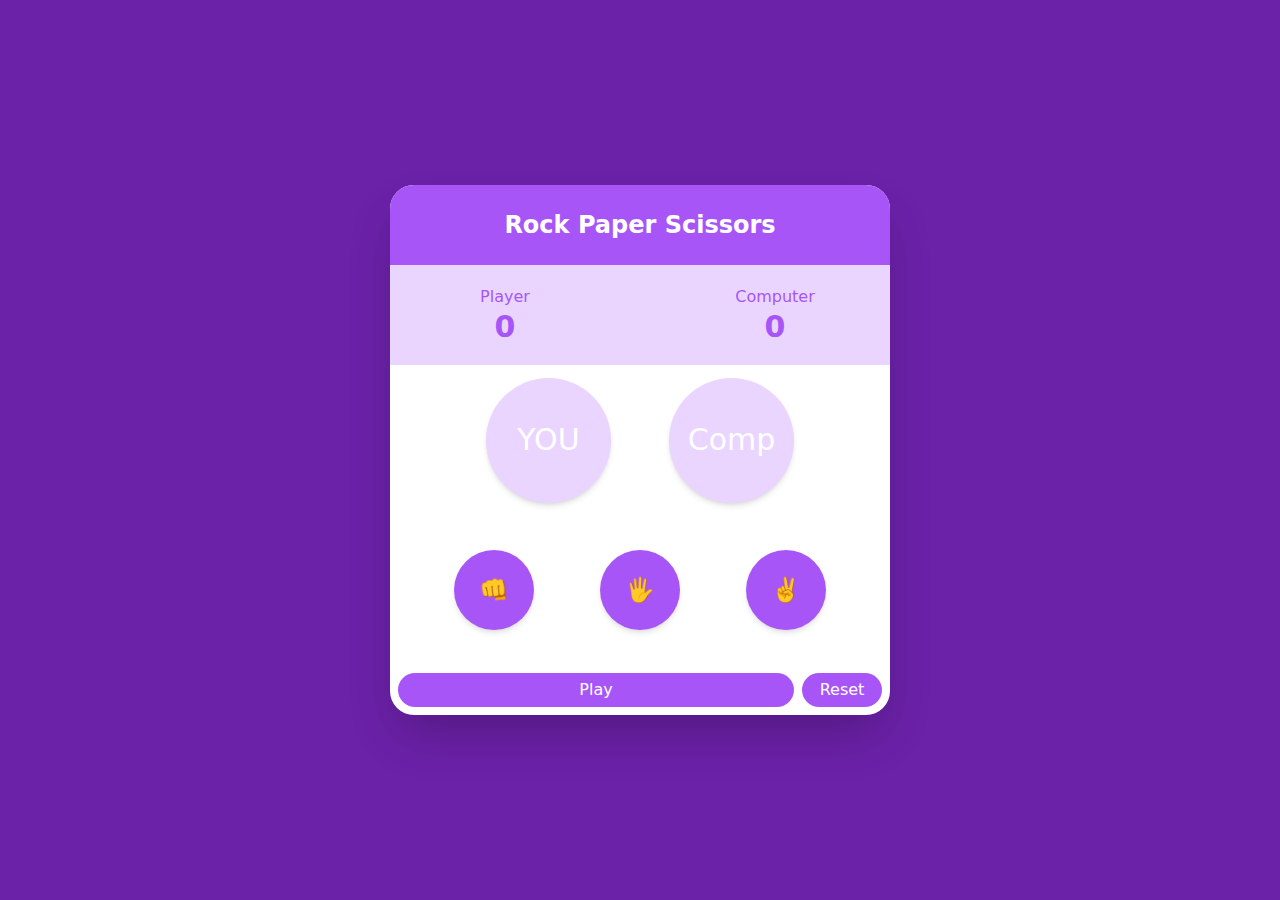
<file: index.html>
<!DOCTYPE html>
<html lang="en">
<head>
     <meta charset="UTF-8">
     <meta name="viewport" content="width=device-width, initial-scale=1.0">
     <title>RockPaperScissor</title>
     <link rel="stylesheet" href="./output.css">
</head>
<body class="bg-purple-800 h-dvh text-white flex justify-center items-center p-4">
     <div class="content bg-white w-full max-w-[500px] h-[530px] rounded-3xl overflow-hidden shadow-2xl">
          <div class="header flex justify-center items-center bg-purple-500 h-[80px] ">
               <h1 class="text-xl md:text-2xl font-bold px-2 text-center">Rock Paper Scissors</h1>
          </div>
          <div class="scores bg-purple-200 h-[100px] flex justify-between items-center px-6 md:px-20 text-purple-500">
               <div class="flex flex-col justify-center items-center w-[70px]">
                    <p>Player</p>
                    <p class="js-player-score text-2xl md:text-3xl font-bold">p</p>
               </div>
               <div class="flex flex-col justify-center items-center w-[70px]">
                    <p>Computer</p>
                    <p class="js-computer-score text-2xl md:text-3xl font-bold">c</p>
               </div>
          </div>
          <div class="game-div h-[300px] bg-white">
               <div class="game-display flex justify-between w-full text-center h-[150px] items-center px-4 md:px-24">
                    <div class="player-div-1 bg-purple-200 w-[100px] h-[100px] md:w-[125px] md:h-[125px] rounded-full flex justify-center items-center text-2xl md:text-3xl shadow-md">YOU</div>
                    <div class="text-black tie-indicator hidden">=</div>
                    <div class="computer-div-1 bg-purple-200 w-[100px] h-[100px] md:w-[125px] md:h-[125px] rounded-full flex justify-center items-center text-2xl md:text-3xl shadow-md">Comp</div>
               </div>
               <div class="game-choice flex justify-between w-full items-center h-[150px] px-4 md:px-16">
                    <button onclick="setUserChoice('rock')" class="bg-purple-500 h-[60px] w-[60px] md:h-[80px] md:w-[80px] rounded-full focus:outline outline-black text-xl md:text-2xl shadow-md hover:bg-purple-600">👊</button>
                    <button onclick="setUserChoice('paper')" class="bg-purple-500 h-[60px] w-[60px] md:h-[80px] md:w-[80px] rounded-full focus:outline outline-black text-xl md:text-2xl shadow-md hover:bg-purple-600">🖐️</button>
                    <button onclick="setUserChoice('scissors')" class="bg-purple-500 h-[60px] w-[60px] md:h-[80px] md:w-[80px] rounded-full focus:outline outline-black text-xl md:text-2xl shadow-md hover:bg-purple-600">✌️</button>
               </div>
          </div>
          <div class="play-button-div h-[50px] flex p-2 gap-2">
               <button onclick="GenerateCompChoice()" class="bg-purple-500 h-full flex-1 rounded-3xl hover:bg-purple-600">Play</button>
               <button onclick="resetScore()" class="bg-purple-500 h-full w-[60px] md:w-[80px] rounded-3xl hover:bg-purple-600">Reset</button>
          </div>
     </div>
     <script>
          let userchoice = null;
          let score = JSON.parse(localStorage.getItem('score')) || {
               player:0,
               computer:0,
               tie:0
          }
          displayScore();
          function setUserChoice(choice){
               userchoice = choice;
          }
          function GenerateCompChoice(){
               if(userchoice === null){
                    alert('Select any option first!');
                    return;
               }
               document.querySelector('.tie-indicator').style.display = 'none';
               let a = ['rock','paper','scissors'];
               let iconmap = {
                    rock:'👊',
                    paper:'🖐️',
                    scissors:'✌️'
               }
               let randindex = Math.floor(Math.random() * a.length);
               let computerchoice = a[randindex];
               let player_choice = document.querySelector('.player-div-1');
               let computer_choice = document.querySelector('.computer-div-1');
               player_choice.innerText = iconmap[userchoice];
               computer_choice.innerText = iconmap[computerchoice];
               if(userchoice === computerchoice){
                    score.tie += 1;
                    document.querySelector('.tie-indicator').style.display = 'block';
                    displayScore();
                    return;
               }
               if(computerchoice === 'rock'){
                    if(userchoice === 'paper'){
                         score.player +=1;
                         displayScore();
                    }
                    else{
                         score.computer+=1;
                         displayScore();
                    }
               }
               else if(computerchoice === 'paper'){
                    if(userchoice === 'rock'){
                         score.computer+=1;
                         displayScore();
                    }
                    else{
                         score.player +=1;
                         displayScore();
                    }
               }
               else{ 
                    if(userchoice === 'rock'){
                         score.player +=1;
                         displayScore();
                    }
                    else{
                         score.computer+=1;
                         displayScore();
                    }
               }
               localStorage.setItem('score',JSON.stringify(score));
               userchoice = null;
          }
          function resetScore(){
               localStorage.removeItem('score');
               score.player = 0;
               score.tie = 0;
               score.computer = 0;
               localStorage.setItem('score',JSON.stringify(score));
               displayScore();
          }
          function displayScore(){
               document.querySelector('.js-player-score').innerText = ` ${score.player}`;
               document.querySelector('.js-computer-score').innerText = `${score.computer}`;
          }
     </script>
</body>
</html>
</file>
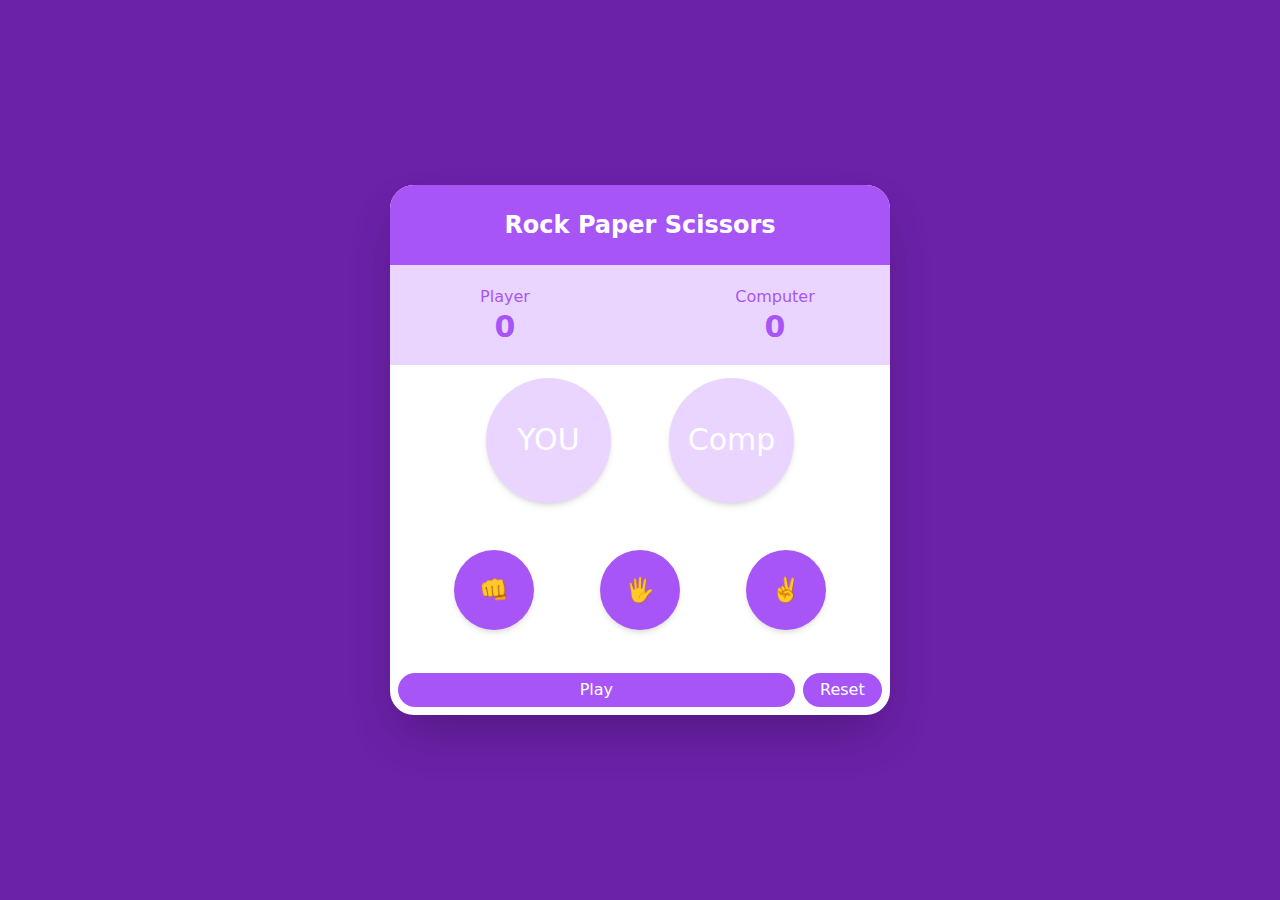
<file: rock-paper-scissor.html>
<!DOCTYPE html>
<html lang="en">
<head>
     <meta charset="UTF-8">
     <meta name="viewport" content="width=device-width, initial-scale=1.0">
     <title>RockPaperScissor</title>
     <link rel="stylesheet" href="./output.css">
</head>
<body class="bg-purple-800 h-dvh text-white flex justify-center items-center">
     <div class="content bg-white w-[500px] h-[530px] rounded-3xl overflow-hidden shadow-2xl">
          <div class="header flex justify-center items-center bg-purple-500 h-[80px] ">
               <h1 class="text-2xl font-bold">Rock Paper Scissors</h1>
          </div>
          <div class="scores bg-purple-200 h-[100px] flex justify-between items-center px-20 text-purple-500">
               <div class=" flex flex-col justify-center items-center w-[70px]">
                    <p>Player</p>
                    <p class="js-player-score text-3xl font-bold">p</p>
               </div>
               <div class=" flex flex-col justify-center items-center w-[70px]">
                    <p>Computer</p>
                    <p class="js-computer-score text-3xl font-bold">c</p>
               </div>
          </div>
          <div class="game-div h-[300px] bg-white">
               <div class="game-display flex justify-between w-full text-center h-[150px]  items-center px-24 ">
                    <div class="player-div-1 bg-purple-200 w-[125px] h-[125px] rounded-full flex justify-center items-center text-3xl shadow-md">YOU</div>
                    <div class="text-black tie-indicator hidden">=</div>
                    <div class="computer-div-1  bg-purple-200 w-[125px] h-[125px] rounded-full flex justify-center items-center text-3xl shadow-md">Comp</div>
               </div>
               <div class="game-choice flex justify-between w-full items-center h-[150px] px-16">
                    <button onclick="setUserChoice('rock')" class="bg-purple-500 h-[80px] w-[80px] rounded-full focus:outline outline-black text-2xl shadow-md hover:bg-purple-600">👊</button>
                    <button onclick="setUserChoice('paper')" class="bg-purple-500 h-[80px] w-[80px] rounded-full focus:outline outline-black text-2xl shadow-md hover:bg-purple-600">🖐️</button>
                    <button onclick="setUserChoice('scissors')" class="bg-purple-500 h-[80px] w-[80px] rounded-full focus:outline outline-black text-2xl shadow-md hover:bg-purple-600">✌️</button>
               </div>
          </div>
          <div class="play-button-div  h-[50px] flex p-2 ">
               <button onclick="GenerateCompChoice()" class="bg-purple-500 h-full w-[400px] rounded-3xl mr-2 hover:bg-purple-600">Play</button>
               <button onclick="resetScore()" class="bg-purple-500 h-full w-[80px] rounded-3xl hover:bg-purple-600">Reset</button>
          </div>
     </div>
     
          
          
     <script>
          let userchoice = null;
          let score = JSON.parse(localStorage.getItem('score')) || {
               player:0,
               computer:0,
               tie:0
          }
          displayScore();
          function setUserChoice(choice){
               userchoice = choice;
          }
          function GenerateCompChoice(){

               if(userchoice === null){
                    alert('Select any option first!');
                    return;
               }
               document.querySelector('.tie-indicator').style.display = 'none';
               let a = ['rock','paper','scissors'];
               let iconmap = {
                    rock:'👊',
                    paper:'🖐️',
                    scissors:'✌️'
               }
               let randindex = Math.floor(Math.random() * a.length);
               let computerchoice = a[randindex];
               let player_choice = document.querySelector('.player-div-1');
               let computer_choice = document.querySelector('.computer-div-1');
               player_choice.innerText = iconmap[userchoice];
               computer_choice.innerText = iconmap[computerchoice];
               if(userchoice === computerchoice){
                    score.tie += 1;
                    document.querySelector('.tie-indicator').style.display = 'block';
                    displayScore();
                    return;
               }
               if(computerchoice === 'rock'){
                    if(userchoice === 'paper'){
                         score.player +=1;
                         displayScore();
                    }
                    else{
                         score.computer+=1;
                         displayScore();
                    }
               }
               else if(computerchoice === 'paper'){
                    if(userchoice === 'rock'){
                         score.computer+=1;
                         displayScore();
                    }
                    else{
                         score.player +=1;
                         displayScore();
                    }
               }
               else{ 
                    if(userchoice === 'rock'){
                         score.player +=1;
                         displayScore();
                    }
                    else{
                         score.computer+=1;
                         displayScore();
                    }
               }
               localStorage.setItem('score',JSON.stringify(score));
               userchoice = null;
          }
          function resetScore(){
               localStorage.removeItem('score');
               score.player = 0;
               score.tie = 0;
               score.computer = 0;
               localStorage.setItem('score',JSON.stringify(score));
               displayScore();
          }
          function displayScore(){
               document.querySelector('.js-player-score').innerText = ` ${score.player}`;
               document.querySelector('.js-computer-score').innerText = `${score.computer}`;
          }
     </script>
</body>
</html>
</file>
<file: output.css>
*, ::before, ::after {
  --tw-border-spacing-x: 0;
  --tw-border-spacing-y: 0;
  --tw-translate-x: 0;
  --tw-translate-y: 0;
  --tw-rotate: 0;
  --tw-skew-x: 0;
  --tw-skew-y: 0;
  --tw-scale-x: 1;
  --tw-scale-y: 1;
  --tw-pan-x:  ;
  --tw-pan-y:  ;
  --tw-pinch-zoom:  ;
  --tw-scroll-snap-strictness: proximity;
  --tw-gradient-from-position:  ;
  --tw-gradient-via-position:  ;
  --tw-gradient-to-position:  ;
  --tw-ordinal:  ;
  --tw-slashed-zero:  ;
  --tw-numeric-figure:  ;
  --tw-numeric-spacing:  ;
  --tw-numeric-fraction:  ;
  --tw-ring-inset:  ;
  --tw-ring-offset-width: 0px;
  --tw-ring-offset-color: #fff;
  --tw-ring-color: rgb(59 130 246 / 0.5);
  --tw-ring-offset-shadow: 0 0 #0000;
  --tw-ring-shadow: 0 0 #0000;
  --tw-shadow: 0 0 #0000;
  --tw-shadow-colored: 0 0 #0000;
  --tw-blur:  ;
  --tw-brightness:  ;
  --tw-contrast:  ;
  --tw-grayscale:  ;
  --tw-hue-rotate:  ;
  --tw-invert:  ;
  --tw-saturate:  ;
  --tw-sepia:  ;
  --tw-drop-shadow:  ;
  --tw-backdrop-blur:  ;
  --tw-backdrop-brightness:  ;
  --tw-backdrop-contrast:  ;
  --tw-backdrop-grayscale:  ;
  --tw-backdrop-hue-rotate:  ;
  --tw-backdrop-invert:  ;
  --tw-backdrop-opacity:  ;
  --tw-backdrop-saturate:  ;
  --tw-backdrop-sepia:  ;
  --tw-contain-size:  ;
  --tw-contain-layout:  ;
  --tw-contain-paint:  ;
  --tw-contain-style:  ;
}

::backdrop {
  --tw-border-spacing-x: 0;
  --tw-border-spacing-y: 0;
  --tw-translate-x: 0;
  --tw-translate-y: 0;
  --tw-rotate: 0;
  --tw-skew-x: 0;
  --tw-skew-y: 0;
  --tw-scale-x: 1;
  --tw-scale-y: 1;
  --tw-pan-x:  ;
  --tw-pan-y:  ;
  --tw-pinch-zoom:  ;
  --tw-scroll-snap-strictness: proximity;
  --tw-gradient-from-position:  ;
  --tw-gradient-via-position:  ;
  --tw-gradient-to-position:  ;
  --tw-ordinal:  ;
  --tw-slashed-zero:  ;
  --tw-numeric-figure:  ;
  --tw-numeric-spacing:  ;
  --tw-numeric-fraction:  ;
  --tw-ring-inset:  ;
  --tw-ring-offset-width: 0px;
  --tw-ring-offset-color: #fff;
  --tw-ring-color: rgb(59 130 246 / 0.5);
  --tw-ring-offset-shadow: 0 0 #0000;
  --tw-ring-shadow: 0 0 #0000;
  --tw-shadow: 0 0 #0000;
  --tw-shadow-colored: 0 0 #0000;
  --tw-blur:  ;
  --tw-brightness:  ;
  --tw-contrast:  ;
  --tw-grayscale:  ;
  --tw-hue-rotate:  ;
  --tw-invert:  ;
  --tw-saturate:  ;
  --tw-sepia:  ;
  --tw-drop-shadow:  ;
  --tw-backdrop-blur:  ;
  --tw-backdrop-brightness:  ;
  --tw-backdrop-contrast:  ;
  --tw-backdrop-grayscale:  ;
  --tw-backdrop-hue-rotate:  ;
  --tw-backdrop-invert:  ;
  --tw-backdrop-opacity:  ;
  --tw-backdrop-saturate:  ;
  --tw-backdrop-sepia:  ;
  --tw-contain-size:  ;
  --tw-contain-layout:  ;
  --tw-contain-paint:  ;
  --tw-contain-style:  ;
}

/*
! tailwindcss v3.4.17 | MIT License | https://tailwindcss.com
*/

/*
1. Prevent padding and border from affecting element width. (https://github.com/mozdevs/cssremedy/issues/4)
2. Allow adding a border to an element by just adding a border-width. (https://github.com/tailwindcss/tailwindcss/pull/116)
*/

*,
::before,
::after {
  box-sizing: border-box;
  /* 1 */
  border-width: 0;
  /* 2 */
  border-style: solid;
  /* 2 */
  border-color: #e5e7eb;
  /* 2 */
}

::before,
::after {
  --tw-content: '';
}

/*
1. Use a consistent sensible line-height in all browsers.
2. Prevent adjustments of font size after orientation changes in iOS.
3. Use a more readable tab size.
4. Use the user's configured `sans` font-family by default.
5. Use the user's configured `sans` font-feature-settings by default.
6. Use the user's configured `sans` font-variation-settings by default.
7. Disable tap highlights on iOS
*/

html,
:host {
  line-height: 1.5;
  /* 1 */
  -webkit-text-size-adjust: 100%;
  /* 2 */
  -moz-tab-size: 4;
  /* 3 */
  -o-tab-size: 4;
     tab-size: 4;
  /* 3 */
  font-family: ui-sans-serif, system-ui, sans-serif, "Apple Color Emoji", "Segoe UI Emoji", "Segoe UI Symbol", "Noto Color Emoji";
  /* 4 */
  font-feature-settings: normal;
  /* 5 */
  font-variation-settings: normal;
  /* 6 */
  -webkit-tap-highlight-color: transparent;
  /* 7 */
}

/*
1. Remove the margin in all browsers.
2. Inherit line-height from `html` so users can set them as a class directly on the `html` element.
*/

body {
  margin: 0;
  /* 1 */
  line-height: inherit;
  /* 2 */
}

/*
1. Add the correct height in Firefox.
2. Correct the inheritance of border color in Firefox. (https://bugzilla.mozilla.org/show_bug.cgi?id=190655)
3. Ensure horizontal rules are visible by default.
*/

hr {
  height: 0;
  /* 1 */
  color: inherit;
  /* 2 */
  border-top-width: 1px;
  /* 3 */
}

/*
Add the correct text decoration in Chrome, Edge, and Safari.
*/

abbr:where([title]) {
  -webkit-text-decoration: underline dotted;
          text-decoration: underline dotted;
}

/*
Remove the default font size and weight for headings.
*/

h1,
h2,
h3,
h4,
h5,
h6 {
  font-size: inherit;
  font-weight: inherit;
}

/*
Reset links to optimize for opt-in styling instead of opt-out.
*/

a {
  color: inherit;
  text-decoration: inherit;
}

/*
Add the correct font weight in Edge and Safari.
*/

b,
strong {
  font-weight: bolder;
}

/*
1. Use the user's configured `mono` font-family by default.
2. Use the user's configured `mono` font-feature-settings by default.
3. Use the user's configured `mono` font-variation-settings by default.
4. Correct the odd `em` font sizing in all browsers.
*/

code,
kbd,
samp,
pre {
  font-family: ui-monospace, SFMono-Regular, Menlo, Monaco, Consolas, "Liberation Mono", "Courier New", monospace;
  /* 1 */
  font-feature-settings: normal;
  /* 2 */
  font-variation-settings: normal;
  /* 3 */
  font-size: 1em;
  /* 4 */
}

/*
Add the correct font size in all browsers.
*/

small {
  font-size: 80%;
}

/*
Prevent `sub` and `sup` elements from affecting the line height in all browsers.
*/

sub,
sup {
  font-size: 75%;
  line-height: 0;
  position: relative;
  vertical-align: baseline;
}

sub {
  bottom: -0.25em;
}

sup {
  top: -0.5em;
}

/*
1. Remove text indentation from table contents in Chrome and Safari. (https://bugs.chromium.org/p/chromium/issues/detail?id=999088, https://bugs.webkit.org/show_bug.cgi?id=201297)
2. Correct table border color inheritance in all Chrome and Safari. (https://bugs.chromium.org/p/chromium/issues/detail?id=935729, https://bugs.webkit.org/show_bug.cgi?id=195016)
3. Remove gaps between table borders by default.
*/

table {
  text-indent: 0;
  /* 1 */
  border-color: inherit;
  /* 2 */
  border-collapse: collapse;
  /* 3 */
}

/*
1. Change the font styles in all browsers.
2. Remove the margin in Firefox and Safari.
3. Remove default padding in all browsers.
*/

button,
input,
optgroup,
select,
textarea {
  font-family: inherit;
  /* 1 */
  font-feature-settings: inherit;
  /* 1 */
  font-variation-settings: inherit;
  /* 1 */
  font-size: 100%;
  /* 1 */
  font-weight: inherit;
  /* 1 */
  line-height: inherit;
  /* 1 */
  letter-spacing: inherit;
  /* 1 */
  color: inherit;
  /* 1 */
  margin: 0;
  /* 2 */
  padding: 0;
  /* 3 */
}

/*
Remove the inheritance of text transform in Edge and Firefox.
*/

button,
select {
  text-transform: none;
}

/*
1. Correct the inability to style clickable types in iOS and Safari.
2. Remove default button styles.
*/

button,
input:where([type='button']),
input:where([type='reset']),
input:where([type='submit']) {
  -webkit-appearance: button;
  /* 1 */
  background-color: transparent;
  /* 2 */
  background-image: none;
  /* 2 */
}

/*
Use the modern Firefox focus style for all focusable elements.
*/

:-moz-focusring {
  outline: auto;
}

/*
Remove the additional `:invalid` styles in Firefox. (https://github.com/mozilla/gecko-dev/blob/2f9eacd9d3d995c937b4251a5557d95d494c9be1/layout/style/res/forms.css#L728-L737)
*/

:-moz-ui-invalid {
  box-shadow: none;
}

/*
Add the correct vertical alignment in Chrome and Firefox.
*/

progress {
  vertical-align: baseline;
}

/*
Correct the cursor style of increment and decrement buttons in Safari.
*/

::-webkit-inner-spin-button,
::-webkit-outer-spin-button {
  height: auto;
}

/*
1. Correct the odd appearance in Chrome and Safari.
2. Correct the outline style in Safari.
*/

[type='search'] {
  -webkit-appearance: textfield;
  /* 1 */
  outline-offset: -2px;
  /* 2 */
}

/*
Remove the inner padding in Chrome and Safari on macOS.
*/

::-webkit-search-decoration {
  -webkit-appearance: none;
}

/*
1. Correct the inability to style clickable types in iOS and Safari.
2. Change font properties to `inherit` in Safari.
*/

::-webkit-file-upload-button {
  -webkit-appearance: button;
  /* 1 */
  font: inherit;
  /* 2 */
}

/*
Add the correct display in Chrome and Safari.
*/

summary {
  display: list-item;
}

/*
Removes the default spacing and border for appropriate elements.
*/

blockquote,
dl,
dd,
h1,
h2,
h3,
h4,
h5,
h6,
hr,
figure,
p,
pre {
  margin: 0;
}

fieldset {
  margin: 0;
  padding: 0;
}

legend {
  padding: 0;
}

ol,
ul,
menu {
  list-style: none;
  margin: 0;
  padding: 0;
}

/*
Reset default styling for dialogs.
*/

dialog {
  padding: 0;
}

/*
Prevent resizing textareas horizontally by default.
*/

textarea {
  resize: vertical;
}

/*
1. Reset the default placeholder opacity in Firefox. (https://github.com/tailwindlabs/tailwindcss/issues/3300)
2. Set the default placeholder color to the user's configured gray 400 color.
*/

input::-moz-placeholder, textarea::-moz-placeholder {
  opacity: 1;
  /* 1 */
  color: #9ca3af;
  /* 2 */
}

input::placeholder,
textarea::placeholder {
  opacity: 1;
  /* 1 */
  color: #9ca3af;
  /* 2 */
}

/*
Set the default cursor for buttons.
*/

button,
[role="button"] {
  cursor: pointer;
}

/*
Make sure disabled buttons don't get the pointer cursor.
*/

:disabled {
  cursor: default;
}

/*
1. Make replaced elements `display: block` by default. (https://github.com/mozdevs/cssremedy/issues/14)
2. Add `vertical-align: middle` to align replaced elements more sensibly by default. (https://github.com/jensimmons/cssremedy/issues/14#issuecomment-634934210)
   This can trigger a poorly considered lint error in some tools but is included by design.
*/

img,
svg,
video,
canvas,
audio,
iframe,
embed,
object {
  display: block;
  /* 1 */
  vertical-align: middle;
  /* 2 */
}

/*
Constrain images and videos to the parent width and preserve their intrinsic aspect ratio. (https://github.com/mozdevs/cssremedy/issues/14)
*/

img,
video {
  max-width: 100%;
  height: auto;
}

/* Make elements with the HTML hidden attribute stay hidden by default */

[hidden]:where(:not([hidden="until-found"])) {
  display: none;
}

.mr-1 {
  margin-right: 0.25rem;
}

.mr-2 {
  margin-right: 0.5rem;
}

.block {
  display: block;
}

.flex {
  display: flex;
}

.hidden {
  display: none;
}

.h-\[100px\] {
  height: 100px;
}

.h-\[125px\] {
  height: 125px;
}

.h-\[150px\] {
  height: 150px;
}

.h-\[300px\] {
  height: 300px;
}

.h-\[50px\] {
  height: 50px;
}

.h-\[530px\] {
  height: 530px;
}

.h-\[80px\] {
  height: 80px;
}

.h-dvh {
  height: 100dvh;
}

.h-full {
  height: 100%;
}

.h-\[90px\] {
  height: 90px;
}

.h-\[60px\] {
  height: 60px;
}

.w-\[100px\] {
  width: 100px;
}

.w-\[125px\] {
  width: 125px;
}

.w-\[400px\] {
  width: 400px;
}

.w-\[500px\] {
  width: 500px;
}

.w-\[70px\] {
  width: 70px;
}

.w-\[80px\] {
  width: 80px;
}

.w-full {
  width: 100%;
}

.w-\[60px\] {
  width: 60px;
}

.max-w-\[500px\] {
  max-width: 500px;
}

.flex-1 {
  flex: 1 1 0%;
}

.flex-col {
  flex-direction: column;
}

.items-center {
  align-items: center;
}

.justify-center {
  justify-content: center;
}

.justify-between {
  justify-content: space-between;
}

.gap-2 {
  gap: 0.5rem;
}

.overflow-hidden {
  overflow: hidden;
}

.rounded-full {
  border-radius: 9999px;
}

.rounded-lg {
  border-radius: 0.5rem;
}

.rounded-xl {
  border-radius: 0.75rem;
}

.rounded-3xl {
  border-radius: 1.5rem;
}

.rounded-2xl {
  border-radius: 1rem;
}

.bg-blue-500 {
  --tw-bg-opacity: 1;
  background-color: rgb(59 130 246 / var(--tw-bg-opacity, 1));
}

.bg-gray-500 {
  --tw-bg-opacity: 1;
  background-color: rgb(107 114 128 / var(--tw-bg-opacity, 1));
}

.bg-gray-700 {
  --tw-bg-opacity: 1;
  background-color: rgb(55 65 81 / var(--tw-bg-opacity, 1));
}

.bg-green-500 {
  --tw-bg-opacity: 1;
  background-color: rgb(34 197 94 / var(--tw-bg-opacity, 1));
}

.bg-orange-500 {
  --tw-bg-opacity: 1;
  background-color: rgb(249 115 22 / var(--tw-bg-opacity, 1));
}

.bg-purple-500 {
  --tw-bg-opacity: 1;
  background-color: rgb(168 85 247 / var(--tw-bg-opacity, 1));
}

.bg-red-500 {
  --tw-bg-opacity: 1;
  background-color: rgb(239 68 68 / var(--tw-bg-opacity, 1));
}

.bg-yellow-500 {
  --tw-bg-opacity: 1;
  background-color: rgb(234 179 8 / var(--tw-bg-opacity, 1));
}

.bg-purple-300 {
  --tw-bg-opacity: 1;
  background-color: rgb(216 180 254 / var(--tw-bg-opacity, 1));
}

.bg-purple-200 {
  --tw-bg-opacity: 1;
  background-color: rgb(233 213 255 / var(--tw-bg-opacity, 1));
}

.bg-white {
  --tw-bg-opacity: 1;
  background-color: rgb(255 255 255 / var(--tw-bg-opacity, 1));
}

.bg-purple-400 {
  --tw-bg-opacity: 1;
  background-color: rgb(192 132 252 / var(--tw-bg-opacity, 1));
}

.bg-purple-800 {
  --tw-bg-opacity: 1;
  background-color: rgb(107 33 168 / var(--tw-bg-opacity, 1));
}

.bg-gradient-to-r {
  background-image: linear-gradient(to right, var(--tw-gradient-stops));
}

.from-purple-500 {
  --tw-gradient-from: #a855f7 var(--tw-gradient-from-position);
  --tw-gradient-to: rgb(168 85 247 / 0) var(--tw-gradient-to-position);
  --tw-gradient-stops: var(--tw-gradient-from), var(--tw-gradient-to);
}

.to-yellow-500 {
  --tw-gradient-to: #eab308 var(--tw-gradient-to-position);
}

.to-yellow-400 {
  --tw-gradient-to: #facc15 var(--tw-gradient-to-position);
}

.to-yellow-300 {
  --tw-gradient-to: #fde047 var(--tw-gradient-to-position);
}

.to-yellow-200 {
  --tw-gradient-to: #fef08a var(--tw-gradient-to-position);
}

.to-yellow-600 {
  --tw-gradient-to: #ca8a04 var(--tw-gradient-to-position);
}

.to-purple-300 {
  --tw-gradient-to: #d8b4fe var(--tw-gradient-to-position);
}

.to-purple-200 {
  --tw-gradient-to: #e9d5ff var(--tw-gradient-to-position);
}

.p-4 {
  padding: 1rem;
}

.p-2 {
  padding: 0.5rem;
}

.p-1 {
  padding: 0.25rem;
}

.px-16 {
  padding-left: 4rem;
  padding-right: 4rem;
}

.px-20 {
  padding-left: 5rem;
  padding-right: 5rem;
}

.px-24 {
  padding-left: 6rem;
  padding-right: 6rem;
}

.px-2 {
  padding-left: 0.5rem;
  padding-right: 0.5rem;
}

.px-4 {
  padding-left: 1rem;
  padding-right: 1rem;
}

.px-6 {
  padding-left: 1.5rem;
  padding-right: 1.5rem;
}

.text-center {
  text-align: center;
}

.text-2xl {
  font-size: 1.5rem;
  line-height: 2rem;
}

.text-lg {
  font-size: 1.125rem;
  line-height: 1.75rem;
}

.text-xl {
  font-size: 1.25rem;
  line-height: 1.75rem;
}

.text-3xl {
  font-size: 1.875rem;
  line-height: 2.25rem;
}

.font-bold {
  font-weight: 700;
}

.text-white {
  --tw-text-opacity: 1;
  color: rgb(255 255 255 / var(--tw-text-opacity, 1));
}

.text-purple-500 {
  --tw-text-opacity: 1;
  color: rgb(168 85 247 / var(--tw-text-opacity, 1));
}

.text-black {
  --tw-text-opacity: 1;
  color: rgb(0 0 0 / var(--tw-text-opacity, 1));
}

.shadow-lg {
  --tw-shadow: 0 10px 15px -3px rgb(0 0 0 / 0.1), 0 4px 6px -4px rgb(0 0 0 / 0.1);
  --tw-shadow-colored: 0 10px 15px -3px var(--tw-shadow-color), 0 4px 6px -4px var(--tw-shadow-color);
  box-shadow: var(--tw-ring-offset-shadow, 0 0 #0000), var(--tw-ring-shadow, 0 0 #0000), var(--tw-shadow);
}

.shadow-xl {
  --tw-shadow: 0 20px 25px -5px rgb(0 0 0 / 0.1), 0 8px 10px -6px rgb(0 0 0 / 0.1);
  --tw-shadow-colored: 0 20px 25px -5px var(--tw-shadow-color), 0 8px 10px -6px var(--tw-shadow-color);
  box-shadow: var(--tw-ring-offset-shadow, 0 0 #0000), var(--tw-ring-shadow, 0 0 #0000), var(--tw-shadow);
}

.shadow-2xl {
  --tw-shadow: 0 25px 50px -12px rgb(0 0 0 / 0.25);
  --tw-shadow-colored: 0 25px 50px -12px var(--tw-shadow-color);
  box-shadow: var(--tw-ring-offset-shadow, 0 0 #0000), var(--tw-ring-shadow, 0 0 #0000), var(--tw-shadow);
}

.shadow-md {
  --tw-shadow: 0 4px 6px -1px rgb(0 0 0 / 0.1), 0 2px 4px -2px rgb(0 0 0 / 0.1);
  --tw-shadow-colored: 0 4px 6px -1px var(--tw-shadow-color), 0 2px 4px -2px var(--tw-shadow-color);
  box-shadow: var(--tw-ring-offset-shadow, 0 0 #0000), var(--tw-ring-shadow, 0 0 #0000), var(--tw-shadow);
}

.shadow-sm {
  --tw-shadow: 0 1px 2px 0 rgb(0 0 0 / 0.05);
  --tw-shadow-colored: 0 1px 2px 0 var(--tw-shadow-color);
  box-shadow: var(--tw-ring-offset-shadow, 0 0 #0000), var(--tw-ring-shadow, 0 0 #0000), var(--tw-shadow);
}

.outline-blue-700 {
  outline-color: #1d4ed8;
}

.outline-purple-500 {
  outline-color: #a855f7;
}

.outline-black {
  outline-color: #000;
}

.hover\:bg-purple-700:hover {
  --tw-bg-opacity: 1;
  background-color: rgb(126 34 206 / var(--tw-bg-opacity, 1));
}

.hover\:bg-purple-600:hover {
  --tw-bg-opacity: 1;
  background-color: rgb(147 51 234 / var(--tw-bg-opacity, 1));
}

.focus\:outline:focus {
  outline-style: solid;
}

@media (min-width: 768px) {
  .md\:h-\[125px\] {
    height: 125px;
  }

  .md\:h-\[80px\] {
    height: 80px;
  }

  .md\:w-\[125px\] {
    width: 125px;
  }

  .md\:w-\[80px\] {
    width: 80px;
  }

  .md\:px-16 {
    padding-left: 4rem;
    padding-right: 4rem;
  }

  .md\:px-20 {
    padding-left: 5rem;
    padding-right: 5rem;
  }

  .md\:px-24 {
    padding-left: 6rem;
    padding-right: 6rem;
  }

  .md\:text-2xl {
    font-size: 1.5rem;
    line-height: 2rem;
  }

  .md\:text-3xl {
    font-size: 1.875rem;
    line-height: 2.25rem;
  }
}
</file>
